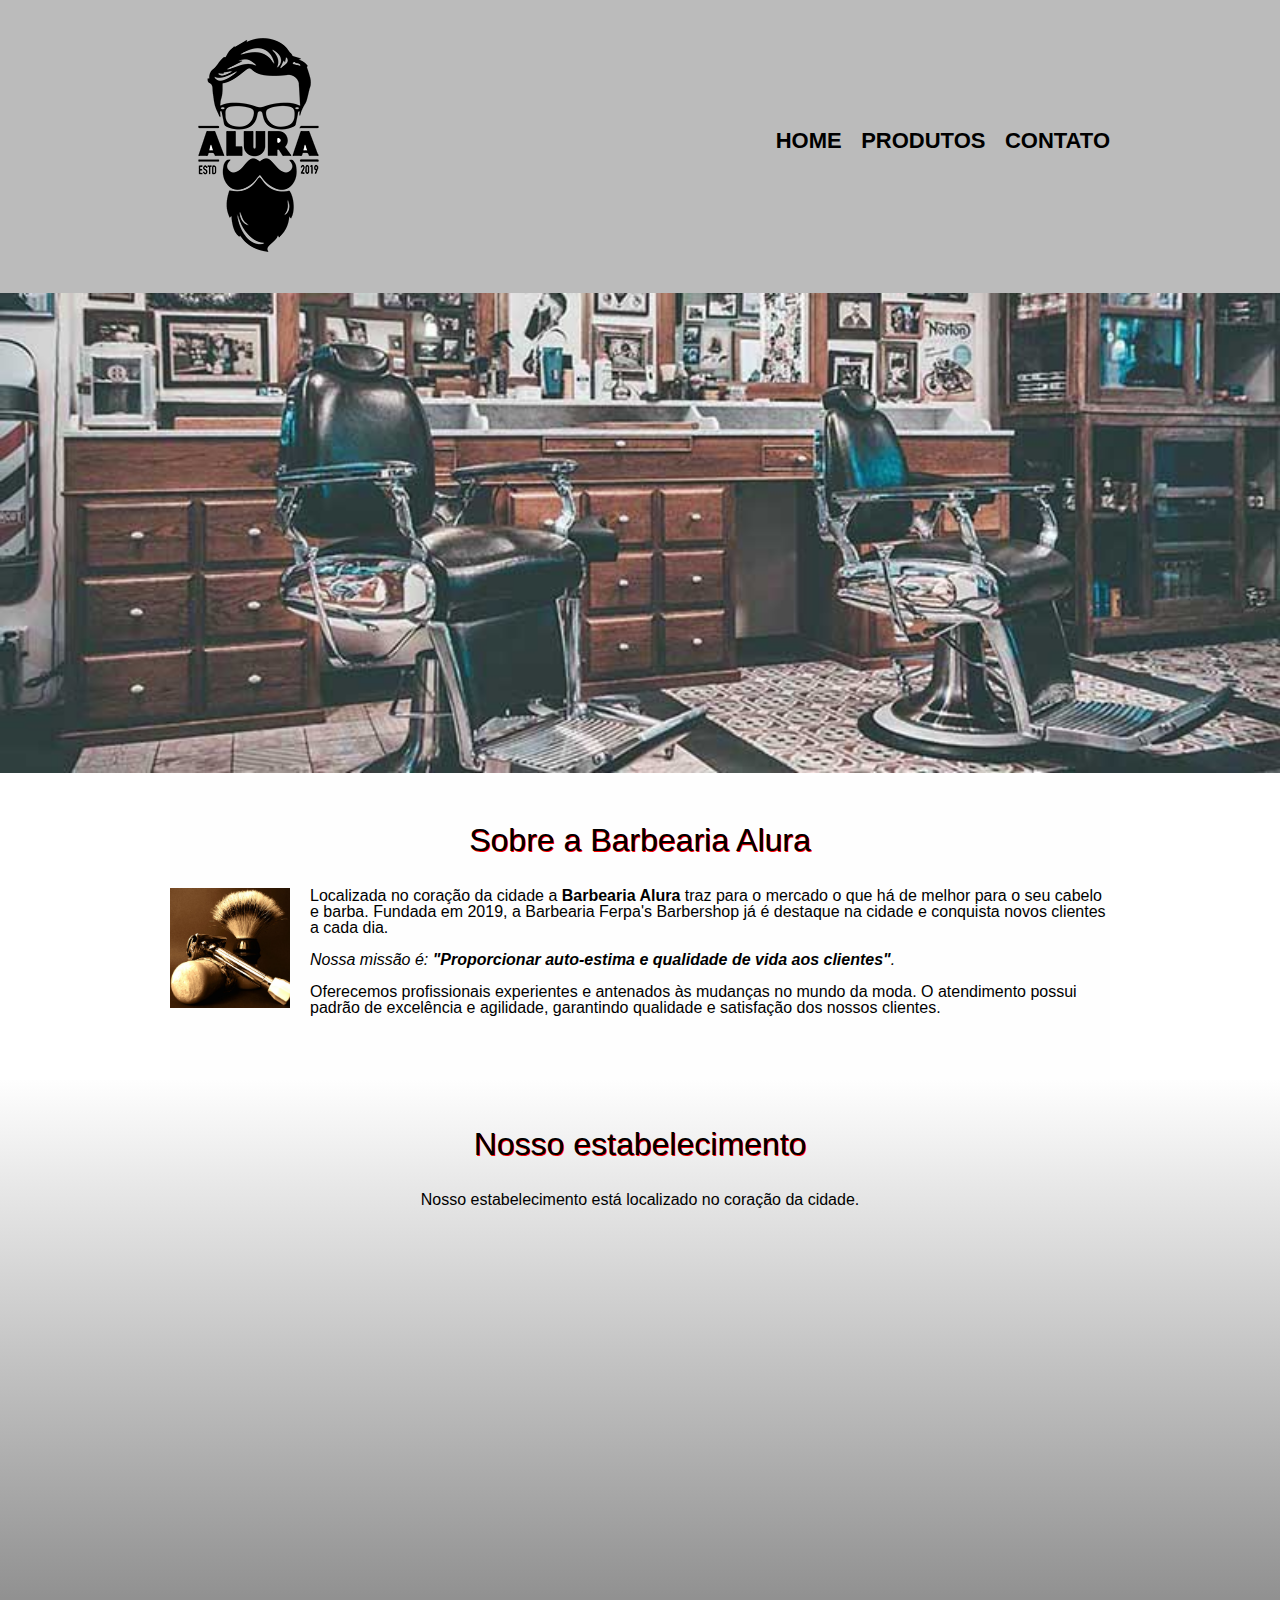
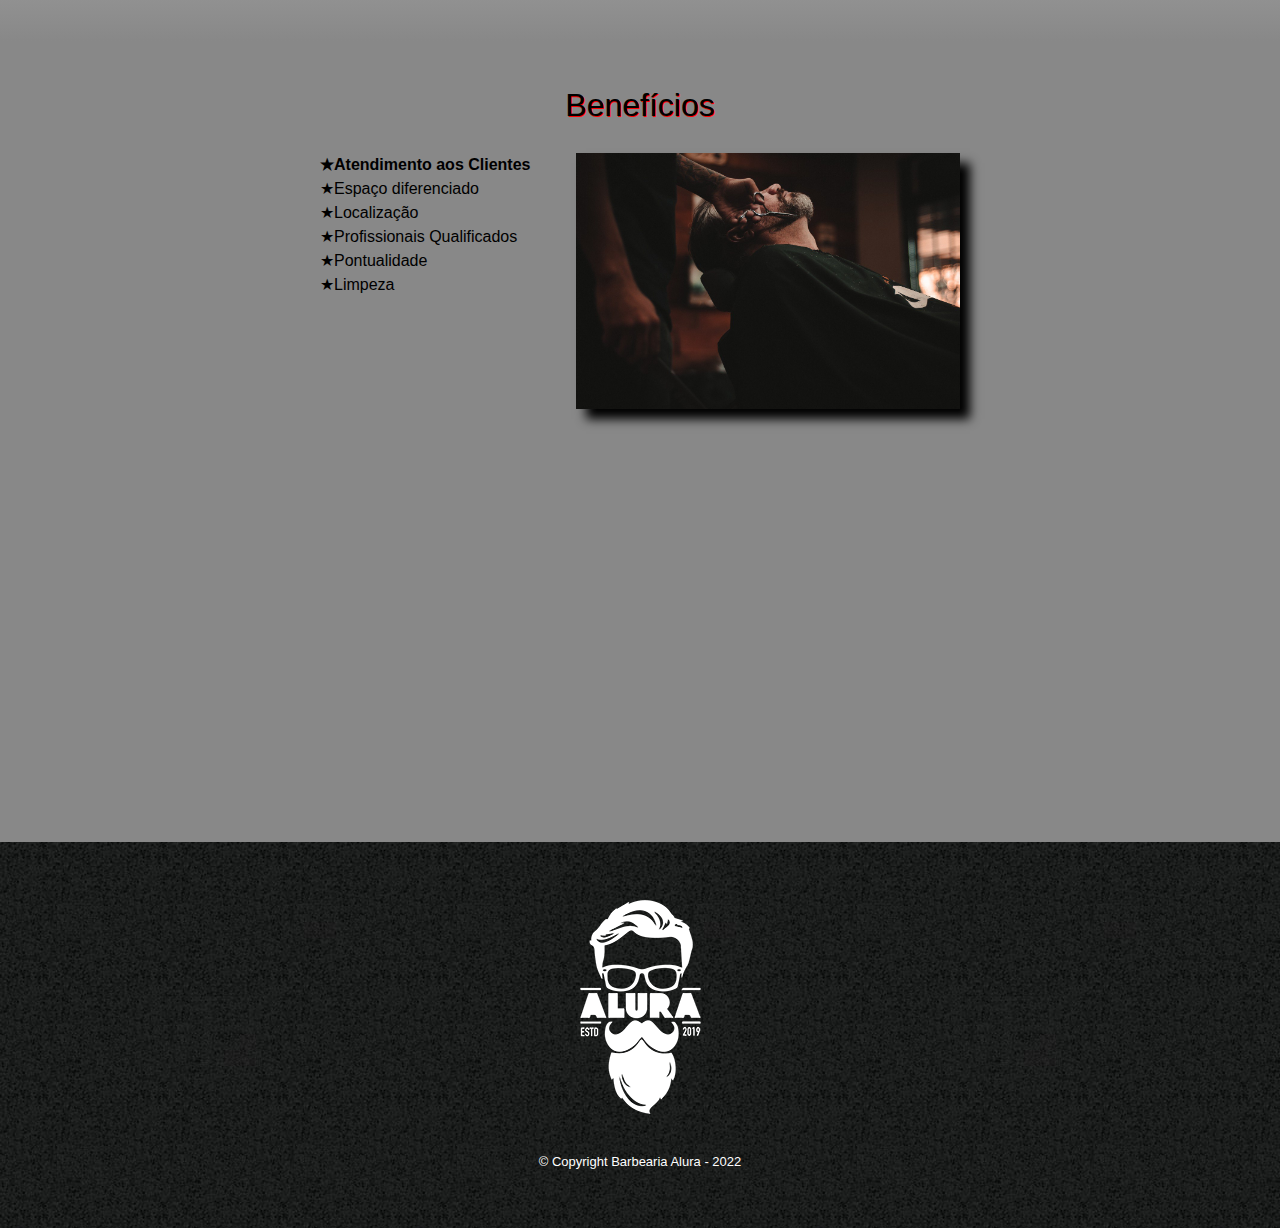
<file: index.html>
<!DOCTYPE html>
<html lang="pt-br">
<head>
    <meta charset="UTF-8">
    <meta http-equiv="X-UA-Compatible" content="IE=edge">
    <meta name="viewport" content="width=device-width, initial-scale=1.0">
    <title>Barbearia Alura</title>
    <link rel="stylesheet" href="reset.css/reset.css">
    <link rel="stylesheet" href="style.css">
    <link rel="preconnect" href="https://fonts.googleapis.com">

</head>
<body>
    <header>
        <div class="caixa">
            <h1><img src="imagens/logo.png" alt="Logo Barbearia Alura"></h1>
        
            <nav>
                <ul class="navegacao">
                    <li><a href="index.html">Home</a></li>
                    <li><a href="produtos.html">Produtos</a></li>
                    <li><a href="contato.html">Contato</a></li>
                </ul>
            </nav>
        </div>
    </header>

         <img class="banner" src="banner/banner.jpg" alt="Banner Barbearia">

        <main>
             <section class="principal">
                <h2 class="titulo-principal">Sobre a Barbearia Alura</h2>

                <img class="utensilios" src="imagens/utensilios.jpg" alt="utensilios de barbear">

                <p>Localizada no coração da cidade a <strong>Barbearia Alura</strong> traz para o mercado o que há de melhor para o seu cabelo e barba. Fundada em 2019, a Barbearia Ferpa's Barbershop já é destaque na cidade e conquista novos clientes a cada dia.</p>

                <p class="missao"><em>Nossa missão é: <strong>"Proporcionar auto-estima e qualidade de vida aos clientes"</strong>.</em></p>

                <p>Oferecemos profissionais experientes e antenados às mudanças no mundo da moda. O atendimento possui padrão de excelência e agilidade, garantindo qualidade e satisfação dos nossos clientes.</p>
            </section>

            <section class="mapa">
                <h3 class="titulo-principal">Nosso estabelecimento</h3>
                <p>Nosso estabelecimento está localizado no coração da cidade.</p>

                <div class="mapa-conteudo ">
                    <iframe src="https://www.google.com/maps/embed?pb=!1m18!1m12!1m3!1d3656.449840047703!2d-46.63233189999996!3d-23.5881948!2m3!1f0!2f0!3f0!3m2!1i1024!2i768!4f13.1!3m3!1m2!1s0x94ce5a2b2ed7f3a1%3A0xab35da2f5ca62674!2sCaelum%20-%20Escola%20de%20Tecnologia!5e0!3m2!1spt-BR!2sbr!4v1660307881553!5m2!1spt-BR!2sbr" width="100%" height="350" style="border:0;" allowfullscreen="" loading="lazy" referrerpolicy="no-referrer-when-downgrade"></iframe>
                </div>

            </section>
         </main>
        
    <section class="beneficios">
        <h3 class="titulo-principal">Benefícios</h3>

        <div class="conteudo-beneficios">
            <ul class="lista-beneficios">
                <li class="itens">Atendimento aos Clientes</li>
                <li class="itens">Espaço diferenciado</li>
                <li class="itens">Localização</li>
                <li class="itens">Profissionais Qualificados</li>
                <li class="itens">Pontualidade</li>
                <li class="itens">Limpeza</li>
            </ul><img class="imagem-beneficios" src="beneficios/beneficios.jpg" alt=" corte barba">
        </div>
        <div class="video">
            <iframe width="100%" height="315" src="https://www.youtube.com/embed/wcVVXUV0YUY" title="YouTube video player" frameborder="0" allow="accelerometer; autoplay; clipboard-write; encrypted-media; gyroscope; picture-in-picture" allowfullscreen></iframe>
        </div>
    </section>

    <footer>
        <img src="imagens/logo-branco.png" alt="Logo">
        <p class="copyright">&copy; Copyright Barbearia Alura - 2022</p>
    </footer>
</body>
</html>
</file>
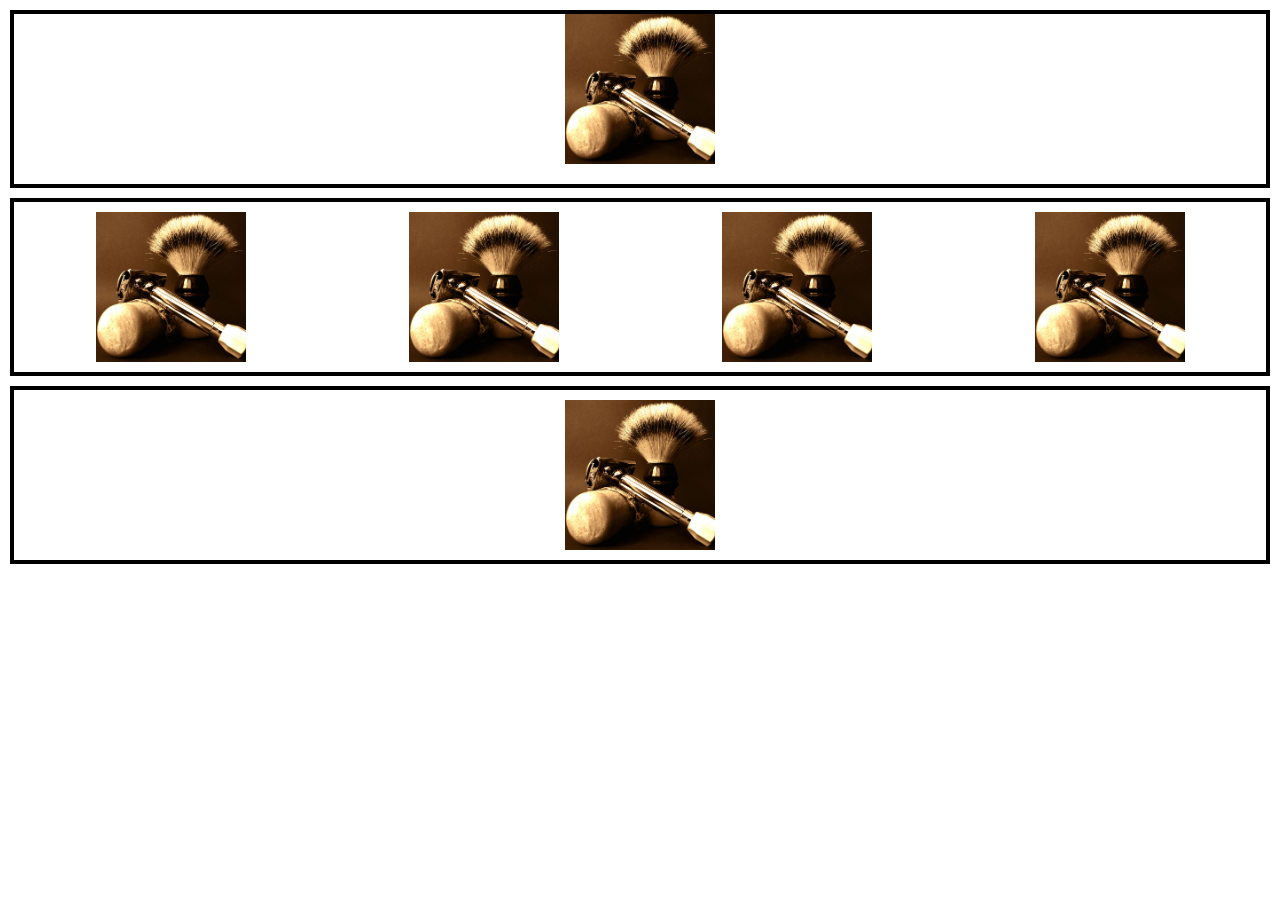
<file: centralizando-caixas.html>
<!DOCTYPE html>
<html lang="pt-br">
<head>
    <meta charset="UTF-8">
    <meta http-equiv="X-UA-Compatible" content="IE=edge">
    <meta name="viewport" content="width=device-width, initial-scale=1.0">
    <title>Barbearia Alura</title>
    <link rel="stylesheet" href="reset.css/reset.css">
    <link rel="stylesheet" href="centralizando-caixas.css">
</head>
<body>
        <div class="div" id="caixa1">
        <img class="ute" src="imagens/utensilios.jpg" alt="">
    </div>

    <div class="div" id="caixa2">
        <img class="ute" src="imagens/utensilios.jpg" alt="">
        <img class="ute" src="imagens/utensilios.jpg" alt="">
        <img class="ute" src="imagens/utensilios.jpg" alt="">
        <img class="ute" src="imagens/utensilios.jpg" alt="">
        
    </div>
    
    <div class="div" id="caixa3">
        <img class="ute" src="imagens/utensilios.jpg" alt="" id="img3">
    </div>

</body>
</html>
</file>
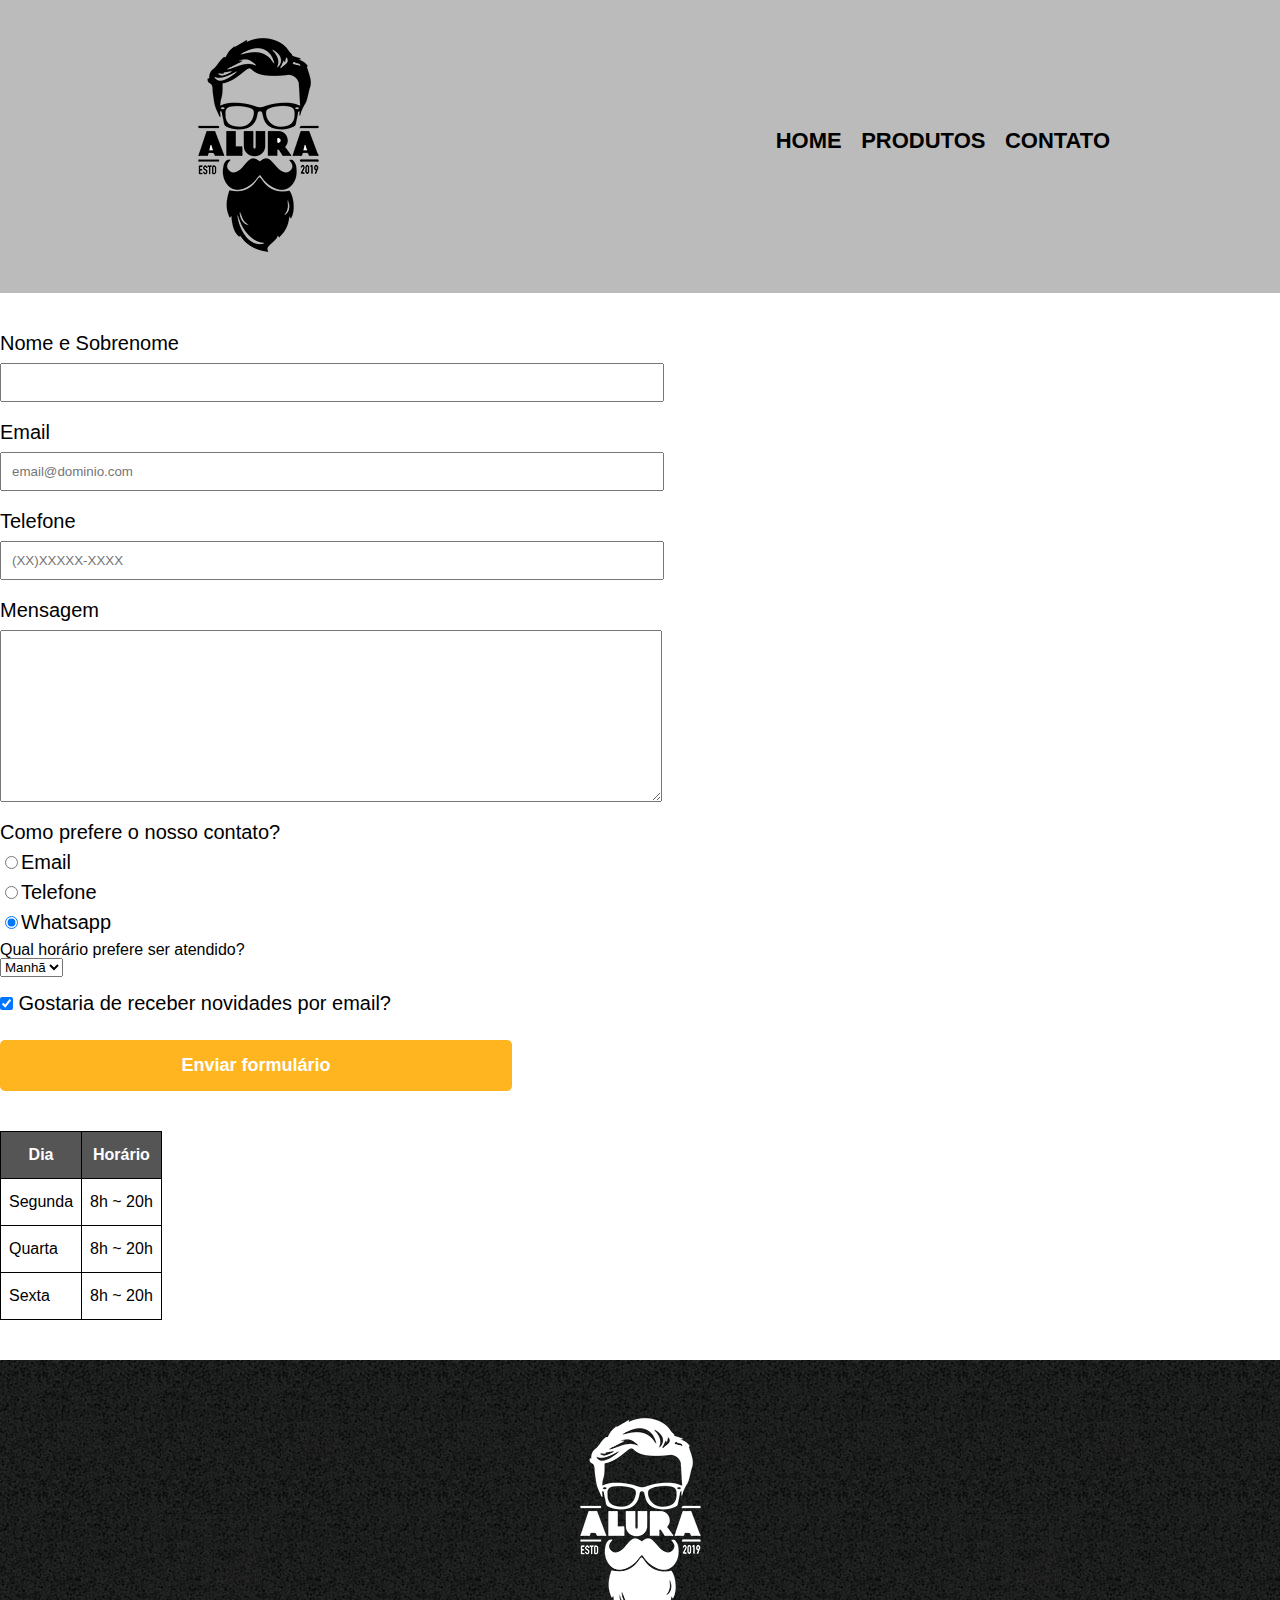
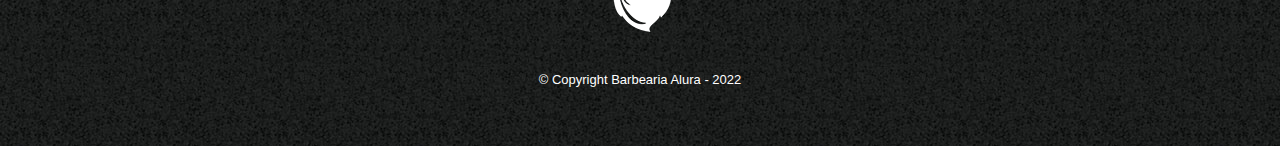
<file: contato.html>
<!DOCTYPE html>
<html lang="pt-br">
<head>
    <meta charset="UTF-8">
    <meta http-equiv="X-UA-Compatible" content="IE=edge">
    <meta name="viewport" content="width=device-width, initial-scale=1.0">
    <title>Contato Ferpa's Barbershop</title>
    <link rel="stylesheet" href="reset.css/reset.css">
    <link rel="stylesheet" href="style.css">
    
</head>
<body>
    <header>
        <div class="caixa">
            <h1><img src="imagens/logo.png" alt="Logo Barbearia Alura"></h1>
        
            <nav>
                <ul class="navegacao">
                    <li><a href="index.html">Home</a></li>
                    <li><a href="produtos.html">Produtos</a></li>
                    <li><a href="contatos.html">Contato</a></li>
                </ul>
            </nav>
        </div>
    </header>

    <main>
        <form>
            <label for="nomesobrenome">Nome e Sobrenome</label>
            <input type="text" id="nomesobrenome" class="input-padrao" required> 

            <label for="email">Email</label>
            <input type="text" id="email" class="input-padrao" required placeholder="email@dominio.com"> 

            <label for="telefone">Telefone</label>
            <input type="text" id="telefone"class="input-padrao" required placeholder="(XX)XXXXX-XXXX">

            <label for="mensagem">Mensagem</label>
            <textarea name="" id="mensagem" cols="50" rows="10" class="input-padrao" required></textarea>

            <fieldset>
                <legend>Como prefere o nosso contato?</legend>
                <label for="radio-email"><input type="radio" name="contato" id="radio-email" value="email">Email</label>
                
                <label for="radio-telefone"><input type="radio" name="contato" id="radio-telefone" value="telefone">Telefone</label>
                
                <label for="radio-whatsapp"><input type="radio" name="contato" id="radio-whatsapp" value="whatsapp" checked>Whatsapp</label>
                
            </fieldset>
            <fieldset>
    
                <p>Qual horário prefere ser atendido?</p>
                <select name="" id="">
                    <option value="">Manhã</option>
                    <option value="">Tarde</option>
                    <option value="">Noite</option>
                </select>
            </fieldset>

            <label><input class="checkbox" type="checkbox" name="" id="" checked> Gostaria de receber novidades por email?</label>

            <input type="submit" value="Enviar formulário" class="enviar">
        </form>
        <table>
            <thead>
                <tr>
                    <th>Dia</th>
                    <th>Horário</th>
                </tr>
            </thead>
            <tbody>
                <tr>
                    <td>Segunda</td>
                    <td>8h ~ 20h</td>
                </tr>
            
            <tr>
                <td>Quarta</td>
                <td>8h ~ 20h</td>
            </tr>
            <tr>
                <td>Sexta</td>
                <td>8h ~ 20h</td>
            </tr>
            </tbody>
        </table>
    </main>

    <footer>
        <img src="imagens/logo-branco.png" alt="Logo Barbearia Alura">
        <p class="copyright">&copy; Copyright Barbearia Alura - 2022</p>
    </footer>
</body>
</html>
</file>
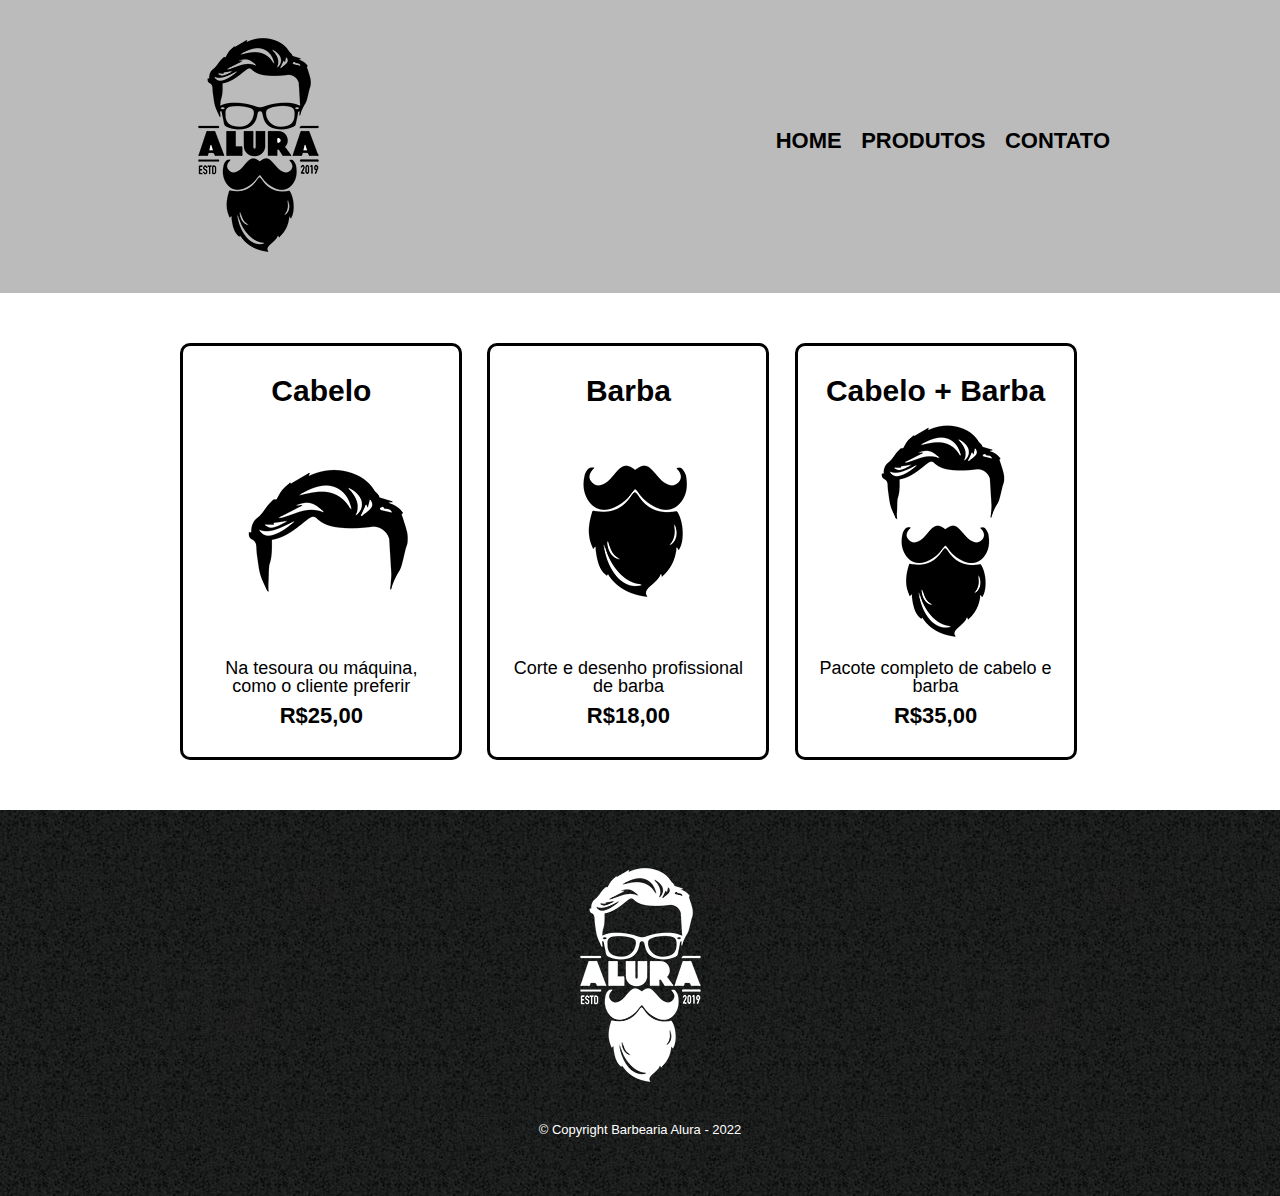
<file: produtos.html>
<!DOCTYPE html>
<html lang="pt-br">
<head>
    <meta charset="UTF-8">
    <meta http-equiv="X-UA-Compatible" content="IE=edge">
    <meta name="viewport" content="width=device-width, initial-scale=1.0">
    <title>Produtos Ferpa's Barbershop</title>
    <link rel="stylesheet" href="reset.css/reset.css">
    <link rel="stylesheet" href="style.css">
    
</head>
<body>
    <header>
        <div class="caixa">
            <h1><img src="imagens/logo.png" alt="Logo Alura"></h1>
        
            <nav>
                <ul class="navegacao">
                    <li><a href="index.html">Home</a></li>
                    <li><a href="produtos.html">Produtos</a></li>
                    <li><a href="contato.html">Contato</a></li>
                </ul>
            </nav>
        </div>
    </header>

    <main>
        <ul class="produtos">
            <li>
                <h2>Cabelo</h2>
                <img src="imagens/cabelo.jpg" alt="Cabelo">
                <p class="produto-descricao">Na tesoura ou máquina, como o cliente preferir</p>
                <p class="produto-preco">R$25,00</p>
            </li>
            <li>
                <h2>Barba</h2>
                <img src="imagens/barba.jpg" alt="Barba">
                <p class="produto-descricao">Corte e desenho profissional de barba</p>
                <p class="produto-preco">R$18,00</p>
            </li>
            <li>
                <h2 class="cb">Cabelo + Barba</h2>
                <img src="imagens/cabelo+barba.jpg" alt="Cabelo+Barba">
                <p class="produto-descricao">Pacote completo de cabelo e barba</p>
                <p class="produto-preco">R$35,00</p>
            </li>
        </ul>
    </main>

    <footer>
        <img src="imagens/logo-branco.png" alt="Logo">
        <p class="copyright">&copy; Copyright Barbearia Alura - 2022</p>
    </footer>
</body>
</html>
</file>
<file: style.css>
@charset "UTF-8";
/*CSS PAGINA PRODUTOS*/
body {
    font-family: 'Montserrat', sans-serif;
}

header {
    background: #bbbbbb;
    padding: 20px 0px;
    
}

.caixa {
    position: relative;
    width: 940px;
    margin: auto;
}

nav {
    position: absolute;
    top: 110px;
    right: 0px;
}

nav li {
    display: inline;
    margin: 0px 0px 0px 15px;
}

nav a {
    text-transform: uppercase;
    color: black;
    font-weight: bold;
    font-size: 22px;
    text-decoration: none;
}

nav a:hover {
    text-decoration: underline;
    color: #c78c19;
}

.produtos {
    width: 940px;
    margin: 0 auto;
    padding: 50px 0px;
}

.produtos li {
    display: inline-block;
    text-align: center;
    width: 30%;
    vertical-align: top;
    margin: 0 1.1%;
    padding: 30px 20px;
    box-sizing: border-box;
    border: 3px solid black;
    border-radius: 10px;
}

.produtos li:hover {
    border-color: #c78c19;
}

.produtos li:active {
    border-color: #088c19;
}

.produtos li:hover h2 {
    font-size: 34px;
}

.produtos h2 {
    font-size: 30px;
    font-weight: bold;
}

.produto-descricao {
    font-size: 18px;

}

.produto-preco {
    font-size: 22px;
    font-weight: bold;
    margin-top: 10px;
}

footer {
    text-align: center;
    background: url("imagens/bg.jpg");
    padding: 40px 0px;
}

.copyright {
    color: white;
    font-size: 13px;
    margin: 20px;
}

@media screen and (max-width: 480px){
    .produtos li {
        display: block;
        margin-top: 10px;
    }

}


/*CSS pagina CONTATO*/


form {
    margin: 40px 0;
}

form label, form legend {
    display: block;
    font-size: 20px;
    margin: 0 0 10px;
}

.input-padrao {
    display: block;
    margin: 0 0 20px;
    padding: 10px 10px;
    width: 50%;
}

.checkbox {
    margin: 20px 0;
}

.enviar {
    width: 40%;
    padding: 15px 0;
    background-color: #ffb520;
    color: white;
    font-weight: bold;
    font-size: 18px;
    border: none;
    border-radius: 5px;
    transition: 1s all;
    cursor: pointer;
    
}

.enviar:hover {
    background-color: rgb(255, 0, 0);
    transform: scale(1.1);
    
}

table {
    margin:20px 0 40px;
}

thead {
    background-color: #555555;
    color: white;
    font-weight: bold;
}

td, th {
    border: 1px solid black;
    padding: 15px 8px;
}

/*css da pagina inicial*/
.banner {
    width: 100%;
}

.titulo-principal {
    text-align: center;
    font-size: 2em;
    margin: 0 0 1em;
    clear: left;
    color: rgba(0, 0, 0,);
    text-shadow: 1px 1px red;
}

.principal {
    padding: 3em 0;
    background-color: #fefefe;
    width: 940px;
    margin: 0 auto;
}

.principal p {
    margin: 0 0 1em;
}

.principal strong {
    font-weight: bold;
}

.principal em {
    font-style: italic;
}

.utensilios {
    width: 120px;
    float: left;
    margin: 0 20px 20px 0 ;
}

.mapa {
    padding: 3em 0;
    background: linear-gradient(#fefefe, #888888);
}

.mapa p {
    margin: 2em;
    text-align: center;
}

.mapa-conteudo {
    width: 940px;
    margin: 0 auto;
}

.beneficios {
    padding: 3em 0;
    background-color: #888888;    
}

.conteudo-beneficios {
    width: 640px;
    margin: auto;
}

.lista-beneficios {
    width: 40%; 
    display: inline-block;
    vertical-align: top;
}

.imagem-beneficios {
    width: 60%;
    opacity: 1;
    transition: 400ms;
    box-shadow: 10px 10px 10px #000000;
}

.imagem-beneficios:hover {
    opacity: 0.3;
}

.itens {
    line-height: 1.5em;
}

.itens::before {
    content: "★";
}

.itens:first-child {
    font-weight: bold;
}

.video {
    width: 560px;
    margin: 2em auto;
}

@media screen and (max-width: 480px) {
    .caixa, .principal, .conteudo-beneficios, .mapa-conteudo, .video {
        width: auto;
    }

    h1 {
        text-align: center;
    }

    nav {
        position: static;
    }

    .lista-beneficios, .imagem-beneficios {
        width: 100%;
    }
}
</file>
<file: centralizando-caixas.css>
.ute {
    width: 150px
}

div {
    border: 4px solid black;
    margin: 10px;
    height: 170px;
}

#caixa1 {
    text-align: center; /*não é o jeito certo pois não é texto o conteudo*/
}

#caixa2 {   /*melhor forma, mas como dou espaçamento entre elas?*/
    display: flex;
    align-items: center;
    justify-content: space-around;
}

#img3 {  /*quando quero trabalhar somente com a imagem*/
    position: relative;
    top: 50%;
    left: 50%;
    transform: translate(-50%, -50%);
}
</file>
